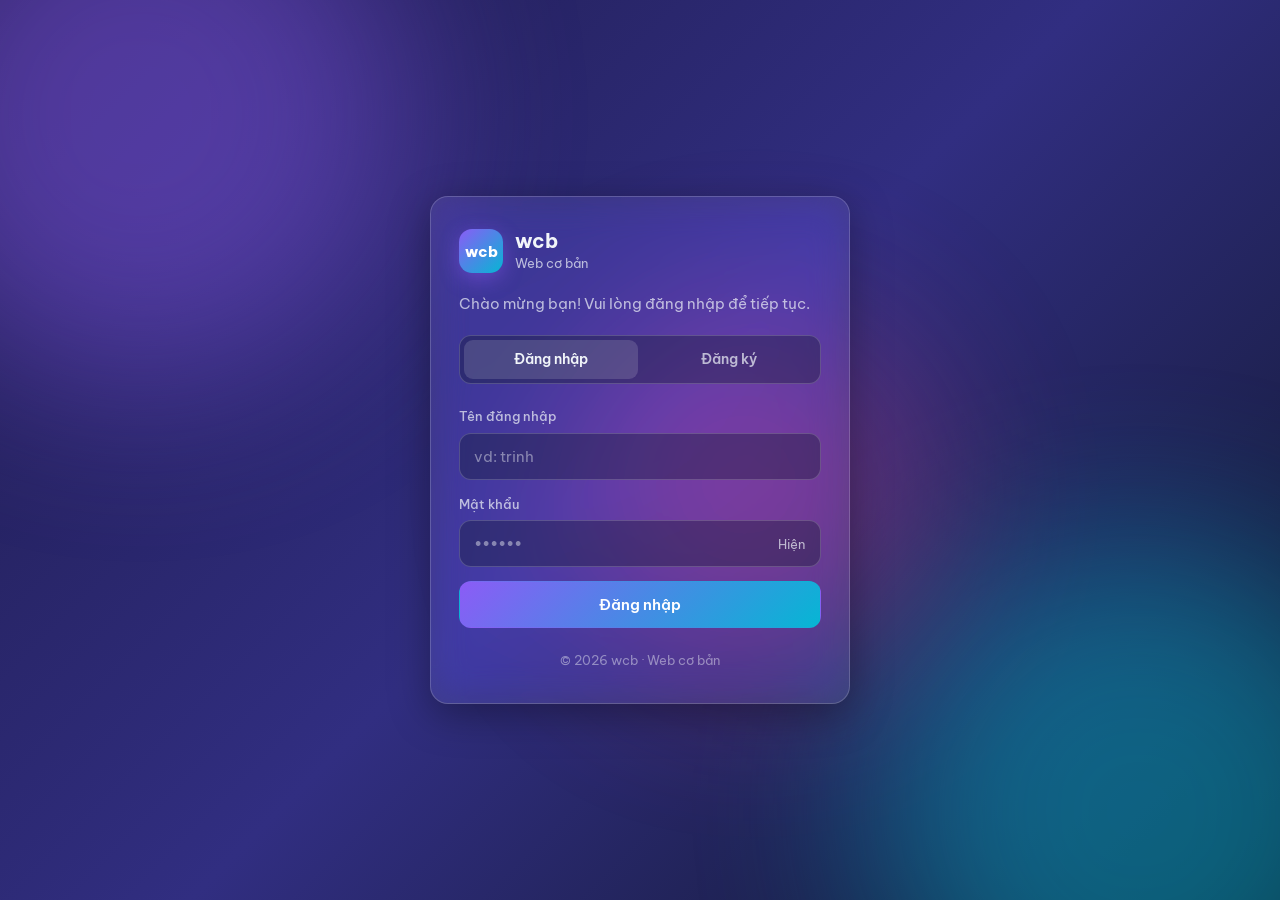
<file: index.html>
<!DOCTYPE html>
<html lang="vi">
<head>
  <meta charset="UTF-8">
  <meta name="viewport" content="width=device-width, initial-scale=1.0">
  <!-- ✏️ Có thể sửa: chữ hiện trên tab trình duyệt -->
  <title>Đăng nhập | wcb - Web cơ bản</title>

  <!-- Phông chữ Be Vietnam Pro (miễn phí, hiển thị tiếng Việt đẹp) -->
  <link rel="preconnect" href="https://fonts.googleapis.com">
  <link rel="preconnect" href="https://fonts.gstatic.com" crossorigin>
  <link href="https://fonts.googleapis.com/css2?family=Be+Vietnam+Pro:wght@400;500;600;700;800&display=swap" rel="stylesheet">

  <link rel="stylesheet" href="css/style.css">
</head>
<body>
  <!-- Các đốm sáng mờ phía sau -->
  <div class="bg-blobs"><span></span><span></span><span></span></div>

  <main class="auth-page">
    <section class="auth-card glass">

      <!-- Logo và tên -->
      <div class="brand">
        <div class="brand-logo" id="logo">wcb</div>
        <div>
          <div class="brand-name" id="appName">wcb</div>
          <div class="brand-sub" id="appFull">Web cơ bản</div>
        </div>
      </div>
      <!-- ✏️ Có thể sửa: câu chào -->
      <p class="auth-title">Chào mừng bạn! Vui lòng đăng nhập để tiếp tục.</p>

      <!-- 2 thẻ chuyển qua lại -->
      <div class="tabs" role="tablist">
        <button class="tab active" id="tabLogin" type="button" role="tab">Đăng nhập</button>
        <button class="tab" id="tabRegister" type="button" role="tab">Đăng ký</button>
      </div>

      <!-- Hộp thông báo (ẩn khi chưa có gì) -->
      <div class="alert hidden" id="msg"></div>

      <!-- ===== FORM ĐĂNG NHẬP ===== -->
      <form id="formLogin" autocomplete="on">
        <div class="field">
          <label for="loginUser">Tên đăng nhập</label>
          <input class="input" id="loginUser" name="username" autocomplete="username" placeholder="vd: trinh" required>
        </div>
        <div class="field">
          <label for="loginPass">Mật khẩu</label>
          <div class="pw-wrap">
            <input class="input" id="loginPass" name="password" type="password" autocomplete="current-password" placeholder="••••••" required>
            <button class="pw-toggle" type="button" data-target="loginPass">Hiện</button>
          </div>
        </div>
        <button class="btn btn-primary btn-block" type="submit" id="btnLogin">Đăng nhập</button>
      </form>

      <!-- ===== FORM ĐĂNG KÝ ===== -->
      <form id="formRegister" class="hidden" autocomplete="off">
        <div class="field">
          <label for="regName">Họ tên</label>
          <input class="input" id="regName" placeholder="vd: Nguyễn Văn A" maxlength="100" required>
        </div>
        <div class="field">
          <label for="regUser">Tên đăng nhập</label>
          <input class="input" id="regUser" autocomplete="username" placeholder="vd: nguyenvana" maxlength="30" required>
          <span class="hint">Bắt đầu bằng chữ, chỉ gồm a-z, 0-9, dấu _ hoặc . (3-30 ký tự), không dấu, không khoảng trắng.</span>
        </div>
        <div class="field">
          <label for="regPass">Mật khẩu</label>
          <div class="pw-wrap">
            <input class="input" id="regPass" type="password" autocomplete="new-password" placeholder="Ít nhất 6 ký tự" required>
            <button class="pw-toggle" type="button" data-target="regPass">Hiện</button>
          </div>
        </div>
        <div class="field">
          <label for="regPass2">Nhập lại mật khẩu</label>
          <input class="input" id="regPass2" type="password" autocomplete="new-password" placeholder="Nhập lại cho chắc" required>
        </div>
        <button class="btn btn-primary btn-block" type="submit" id="btnRegister">Gửi đăng ký</button>
        <p class="hint" style="margin-top:10px;text-align:center">Tài khoản mới cần quản trị viên duyệt trước khi đăng nhập được.</p>
      </form>

      <!-- ✏️ Có thể sửa: dòng chữ cuối thẻ -->
      <p class="auth-footer">© <span id="year"></span> wcb · Web cơ bản</p>
    </section>
  </main>

  <script src="js/config.js"></script>
  <script src="js/api.js"></script>
  <script>
    /* ---------- Hiện tên web từ config.js ---------- */
    document.getElementById('appName').textContent = WCB_CONFIG.APP_NAME;
    document.getElementById('appFull').textContent = WCB_CONFIG.APP_FULLNAME;
    document.getElementById('logo').textContent = WCB_CONFIG.APP_NAME.slice(0, 3);
    document.getElementById('year').textContent = new Date().getFullYear();

    /* ---------- Đã đăng nhập rồi thì vào thẳng bên trong ---------- */
    if (WCB.getToken()) location.href = 'dashboard.html';

    /* ---------- Chuyển thẻ Đăng nhập / Đăng ký ---------- */
    const tabLogin = document.getElementById('tabLogin');
    const tabRegister = document.getElementById('tabRegister');
    const formLogin = document.getElementById('formLogin');
    const formRegister = document.getElementById('formRegister');
    const msg = document.getElementById('msg');

    function showTab(which) {
      const isLogin = which === 'login';
      tabLogin.classList.toggle('active', isLogin);
      tabRegister.classList.toggle('active', !isLogin);
      formLogin.classList.toggle('hidden', !isLogin);
      formRegister.classList.toggle('hidden', isLogin);
      hideMsg();
    }
    tabLogin.addEventListener('click', function () { showTab('login'); });
    tabRegister.addEventListener('click', function () { showTab('register'); });

    /* ---------- Hộp thông báo ---------- */
    function showMsg(text, type) {
      msg.textContent = text;
      msg.className = 'alert alert-' + (type || 'error');
    }
    function hideMsg() { msg.className = 'alert hidden'; }

    /* ---------- Nút Hiện / Ẩn mật khẩu ---------- */
    document.querySelectorAll('.pw-toggle').forEach(function (btn) {
      btn.addEventListener('click', function () {
        const input = document.getElementById(btn.dataset.target);
        const show = input.type === 'password';
        input.type = show ? 'text' : 'password';
        btn.textContent = show ? 'Ẩn' : 'Hiện';
      });
    });

    /* ---------- Nút đang chờ ---------- */
    function setLoading(btn, loading, text) {
      btn.disabled = loading;
      btn.innerHTML = loading ? '<span class="spinner"></span> Đang xử lý...' : text;
    }

    /* ---------- Gửi đăng nhập ---------- */
    formLogin.addEventListener('submit', async function (e) {
      e.preventDefault();
      hideMsg();
      const btn = document.getElementById('btnLogin');
      setLoading(btn, true);
      try {
        const res = await WCB.call('login', {
          username: document.getElementById('loginUser').value.trim(),
          password: document.getElementById('loginPass').value
        });
        WCB.saveSession(res.token, res.user);
        showMsg('Đăng nhập thành công! Đang chuyển trang...', 'success');
        location.href = 'dashboard.html';
      } catch (err) {
        showMsg(err.message, 'error');
        setLoading(btn, false, 'Đăng nhập');
      }
    });

    /* ---------- Gửi đăng ký ---------- */
    formRegister.addEventListener('submit', async function (e) {
      e.preventDefault();
      hideMsg();
      const pass = document.getElementById('regPass').value;
      const pass2 = document.getElementById('regPass2').value;
      if (pass !== pass2) {
        showMsg('Hai lần nhập mật khẩu không khớp.', 'error');
        return;
      }
      const btn = document.getElementById('btnRegister');
      setLoading(btn, true);
      try {
        const res = await WCB.call('register', {
          fullname: document.getElementById('regName').value.trim(),
          username: document.getElementById('regUser').value.trim(),
          password: pass
        });
        formRegister.reset();
        showTab('login');
        showMsg(res.message, 'success');
      } catch (err) {
        showMsg(err.message, 'error');
      }
      setLoading(btn, false, 'Gửi đăng ký');
    });
  </script>
</body>
</html>
</file>
<file: css/style.css>
/*********************************************************
 *  wcb - Web cơ bản | GIAO DIỆN GLASSY (kính mờ)
 *  Dùng chung cho tất cả các trang.
 *  Những chỗ có ✏️ là chỗ bạn có thể tự sửa.
 *********************************************************/

/* ================== 1. BẢNG MÀU ================== */
:root {
  /* ✏️ Màu nền gradient (3 màu, từ góc trên trái xuống góc dưới phải) */
  --bg-1: #1e1b4b;
  --bg-2: #312e81;
  --bg-3: #0f172a;

  /* ✏️ 3 "đốm sáng" mờ trôi phía sau lớp kính */
  --blob-1: #8b5cf6;
  --blob-2: #06b6d4;
  --blob-3: #ec4899;

  /* ✏️ Màu nhấn chính (nút bấm, chữ nổi bật) */
  --accent: #8b5cf6;
  --accent-2: #06b6d4;

  /* Lớp kính */
  --glass: rgba(255, 255, 255, 0.08);
  --glass-strong: rgba(255, 255, 255, 0.14);
  --glass-border: rgba(255, 255, 255, 0.18);
  --blur: 18px;

  /* Chữ */
  --text: #f1f5f9;
  --text-soft: rgba(241, 245, 249, 0.7);
  --text-faint: rgba(241, 245, 249, 0.45);

  /* Màu trạng thái */
  --ok: #34d399;
  --warn: #fbbf24;
  --danger: #f87171;

  --radius: 18px;
  --radius-sm: 12px;
  --shadow: 0 10px 40px rgba(0, 0, 0, 0.35);
}

/* ================== 2. NỀN CHUNG ================== */
* { box-sizing: border-box; margin: 0; padding: 0; }

html, body { min-height: 100%; }

body {
  font-family: 'Be Vietnam Pro', system-ui, -apple-system, 'Segoe UI', sans-serif;
  color: var(--text);
  background: linear-gradient(135deg, var(--bg-1), var(--bg-2) 50%, var(--bg-3));
  background-attachment: fixed;
  min-height: 100vh;
  line-height: 1.55;
  overflow-x: hidden;
}

/* Các đốm sáng mờ phía sau */
.bg-blobs { position: fixed; inset: 0; z-index: -1; overflow: hidden; pointer-events: none; }
.bg-blobs span {
  position: absolute;
  width: 42vmax; height: 42vmax;
  border-radius: 50%;
  filter: blur(90px);
  opacity: 0.45;
  animation: float 22s ease-in-out infinite alternate;
}
.bg-blobs span:nth-child(1) { background: var(--blob-1); top: -12vmax; left: -10vmax; }
.bg-blobs span:nth-child(2) { background: var(--blob-2); bottom: -14vmax; right: -10vmax; animation-delay: -7s; }
.bg-blobs span:nth-child(3) { background: var(--blob-3); top: 35%; left: 45%; width: 28vmax; height: 28vmax; opacity: 0.3; animation-delay: -14s; }

@keyframes float {
  from { transform: translate(0, 0) scale(1); }
  to   { transform: translate(6vmax, 4vmax) scale(1.12); }
}

@media (prefers-reduced-motion: reduce) {
  .bg-blobs span { animation: none; }
}

a { color: var(--accent-2); text-decoration: none; }
a:hover { text-decoration: underline; }

/* ================== 3. LỚP KÍNH ================== */
.glass {
  background: var(--glass);
  border: 1px solid var(--glass-border);
  border-radius: var(--radius);
  backdrop-filter: blur(var(--blur)) saturate(140%);
  -webkit-backdrop-filter: blur(var(--blur)) saturate(140%);
  box-shadow: var(--shadow);
}

/* ================== 4. NÚT BẤM ================== */
.btn {
  display: inline-flex; align-items: center; justify-content: center; gap: 8px;
  padding: 11px 20px;
  border: 1px solid transparent;
  border-radius: var(--radius-sm);
  font: inherit; font-weight: 600; font-size: 15px;
  color: #fff;
  cursor: pointer;
  transition: transform .15s, filter .15s, background .15s, opacity .15s;
}
.btn:hover { filter: brightness(1.1); }
.btn:active { transform: scale(0.98); }
.btn:disabled { opacity: .55; cursor: not-allowed; }

.btn-primary { background: linear-gradient(135deg, var(--accent), var(--accent-2)); }
.btn-ghost   { background: var(--glass); border-color: var(--glass-border); }
.btn-ghost:hover { background: var(--glass-strong); }
.btn-ok      { background: rgba(52, 211, 153, .2); border-color: rgba(52, 211, 153, .45); color: var(--ok); }
.btn-warn    { background: rgba(251, 191, 36, .15); border-color: rgba(251, 191, 36, .4); color: var(--warn); }
.btn-danger  { background: rgba(248, 113, 113, .15); border-color: rgba(248, 113, 113, .4); color: var(--danger); }
.btn-sm      { padding: 6px 11px; font-size: 13px; border-radius: 9px; }
.btn-block   { width: 100%; }

/* ================== 5. Ô NHẬP LIỆU ================== */
.field { display: flex; flex-direction: column; gap: 6px; margin-bottom: 14px; }
.field label { font-size: 13px; font-weight: 500; color: var(--text-soft); }

.input, select.input {
  width: 100%;
  padding: 11px 14px;
  background: rgba(15, 23, 42, 0.35);
  border: 1px solid var(--glass-border);
  border-radius: var(--radius-sm);
  color: var(--text);
  font: inherit; font-size: 15px;
  outline: none;
  transition: border-color .15s, box-shadow .15s;
}
.input::placeholder { color: var(--text-faint); }
.input:focus { border-color: var(--accent); box-shadow: 0 0 0 3px rgba(139, 92, 246, .3); }
select.input option { background: var(--bg-2); color: var(--text); }

.pw-wrap { position: relative; }
.pw-wrap .input { padding-right: 70px; }
.pw-toggle {
  position: absolute; right: 8px; top: 50%; transform: translateY(-50%);
  background: none; border: none; color: var(--text-soft);
  font: inherit; font-size: 13px; cursor: pointer; padding: 6px 8px;
}
.pw-toggle:hover { color: var(--text); }

.hint { font-size: 12px; color: var(--text-faint); }

/* ================== 6. THÔNG BÁO ================== */
.alert {
  padding: 11px 14px;
  border-radius: var(--radius-sm);
  font-size: 14px;
  margin-bottom: 14px;
  border: 1px solid;
}
.alert-error   { background: rgba(248, 113, 113, .12); border-color: rgba(248, 113, 113, .4); color: #fecaca; }
.alert-success { background: rgba(52, 211, 153, .12); border-color: rgba(52, 211, 153, .4); color: #a7f3d0; }
.alert-info    { background: rgba(6, 182, 212, .12); border-color: rgba(6, 182, 212, .4); color: #a5f3fc; }
.hidden { display: none !important; }

/* Thông báo nổi góc dưới */
.toast {
  position: fixed; right: 20px; bottom: 20px; z-index: 100;
  max-width: 340px;
  padding: 13px 16px;
  border-radius: var(--radius-sm);
  font-size: 14px;
  animation: toastIn .25s ease;
}
@keyframes toastIn { from { opacity: 0; transform: translateY(10px); } to { opacity: 1; transform: none; } }

/* Vòng xoay chờ */
.spinner {
  width: 16px; height: 16px;
  border: 2px solid rgba(255, 255, 255, .35);
  border-top-color: #fff;
  border-radius: 50%;
  animation: spin .7s linear infinite;
}
@keyframes spin { to { transform: rotate(360deg); } }

/* ================== 7. TRANG ĐĂNG NHẬP ================== */
.auth-page {
  min-height: 100vh;
  display: flex; flex-direction: column; align-items: center; justify-content: center;
  padding: 32px 16px;
}
.auth-card { width: 100%; max-width: 420px; padding: 32px 28px; }

.brand { display: flex; align-items: center; gap: 12px; margin-bottom: 6px; }
.brand-logo {
  width: 44px; height: 44px; flex-shrink: 0;
  display: grid; place-items: center;
  border-radius: 13px;
  background: linear-gradient(135deg, var(--accent), var(--accent-2));
  font-weight: 800; font-size: 15px; color: #fff;
  box-shadow: 0 6px 20px rgba(139, 92, 246, .45);
}
.brand-name { font-size: 20px; font-weight: 700; line-height: 1.2; }
.brand-sub  { font-size: 13px; color: var(--text-soft); }

.auth-title { font-size: 15px; color: var(--text-soft); margin: 18px 0 20px; }

.tabs {
  display: grid; grid-template-columns: 1fr 1fr; gap: 4px;
  padding: 4px;
  margin-bottom: 22px;
  background: rgba(15, 23, 42, .35);
  border: 1px solid var(--glass-border);
  border-radius: var(--radius-sm);
}
.tab {
  padding: 9px;
  border: none; border-radius: 9px;
  background: transparent;
  color: var(--text-soft);
  font: inherit; font-weight: 600; font-size: 14px;
  cursor: pointer;
  transition: background .15s, color .15s;
}
.tab.active { background: var(--glass-strong); color: var(--text); }

.auth-footer { margin-top: 22px; font-size: 13px; color: var(--text-faint); text-align: center; }

/* ================== 8. BỐ CỤC BẢNG ĐIỀU KHIỂN ================== */
.app {
  display: grid;
  grid-template-columns: 250px 1fr;
  gap: 18px;
  min-height: 100vh;
  padding: 18px;
}

/* Menu bên trái */
.sidebar {
  position: sticky; top: 18px;
  height: calc(100vh - 36px);
  display: flex; flex-direction: column;
  padding: 22px 16px;
}
.sidebar .brand { padding: 0 6px 20px; border-bottom: 1px solid var(--glass-border); margin-bottom: 16px; }

.nav { display: flex; flex-direction: column; gap: 4px; flex: 1; }
.nav-label { font-size: 11px; text-transform: uppercase; letter-spacing: .08em; color: var(--text-faint); padding: 12px 12px 6px; }
.nav a {
  display: flex; align-items: center; gap: 12px;
  padding: 11px 12px;
  border-radius: var(--radius-sm);
  color: var(--text-soft);
  font-size: 14px; font-weight: 500;
  transition: background .15s, color .15s;
}
.nav a:hover { background: var(--glass); color: var(--text); text-decoration: none; }
.nav a.active { background: var(--glass-strong); color: var(--text); box-shadow: inset 3px 0 0 var(--accent); }
.nav .ico { width: 20px; text-align: center; font-size: 16px; }

.sidebar-user {
  display: flex; align-items: center; gap: 10px;
  padding: 12px 8px 0;
  border-top: 1px solid var(--glass-border);
  margin-top: 12px;
}

.avatar {
  width: 38px; height: 38px; flex-shrink: 0;
  display: grid; place-items: center;
  border-radius: 50%;
  background: linear-gradient(135deg, var(--blob-3), var(--accent));
  font-weight: 700; font-size: 15px; color: #fff;
}
.user-meta { min-width: 0; flex: 1; }
.user-name { font-size: 14px; font-weight: 600; white-space: nowrap; overflow: hidden; text-overflow: ellipsis; }
.user-role { font-size: 12px; color: var(--text-faint); }

/* Phần nội dung bên phải */
.main { display: flex; flex-direction: column; gap: 18px; min-width: 0; }

.topbar {
  display: flex; align-items: center; justify-content: space-between; gap: 12px;
  padding: 14px 20px;
}
.topbar h1 { font-size: 20px; font-weight: 700; }
.topbar .sub { font-size: 13px; color: var(--text-soft); }
.topbar-actions { display: flex; align-items: center; gap: 10px; }

.menu-btn { display: none; }

.content { flex: 1; display: flex; flex-direction: column; gap: 18px; }

.card { padding: 22px; }
.card-title { font-size: 16px; font-weight: 700; margin-bottom: 4px; }
.card-sub { font-size: 13px; color: var(--text-soft); margin-bottom: 16px; }

/* Thẻ số liệu */
.stats { display: grid; grid-template-columns: repeat(auto-fit, minmax(180px, 1fr)); gap: 18px; }
.stat { padding: 18px 20px; }
.stat-label { font-size: 13px; color: var(--text-soft); }
.stat-value { font-size: 30px; font-weight: 700; margin-top: 4px; font-variant-numeric: tabular-nums; }

/* Khung trống */
.empty {
  display: flex; flex-direction: column; align-items: center; justify-content: center;
  text-align: center;
  gap: 8px;
  padding: 56px 20px;
  min-height: 300px;
  color: var(--text-soft);
}
.empty .big { font-size: 44px; }
.empty h2 { font-size: 18px; color: var(--text); }

/* Chân trang */
.footer {
  display: flex; flex-wrap: wrap; justify-content: space-between; gap: 8px;
  padding: 14px 20px;
  font-size: 13px; color: var(--text-faint);
}

/* ================== 9. BẢNG DANH SÁCH ================== */
.toolbar { display: flex; flex-wrap: wrap; gap: 10px; align-items: center; margin-bottom: 16px; }
.toolbar .input { flex: 1; min-width: 180px; }
.toolbar select.input { flex: 0 0 auto; width: auto; }

.table-wrap { overflow-x: auto; border-radius: var(--radius-sm); border: 1px solid var(--glass-border); }
table { width: 100%; border-collapse: collapse; font-size: 14px; }
th, td { padding: 12px 14px; text-align: left; border-bottom: 1px solid rgba(255, 255, 255, .08); white-space: nowrap; }
th { font-size: 12px; font-weight: 600; text-transform: uppercase; letter-spacing: .05em; color: var(--text-faint); background: rgba(15, 23, 42, .3); }
tbody tr:hover { background: rgba(255, 255, 255, .04); }
tbody tr:last-child td { border-bottom: none; }
.actions { display: flex; gap: 6px; flex-wrap: wrap; }

.badge {
  display: inline-block;
  padding: 3px 10px;
  border-radius: 999px;
  font-size: 12px; font-weight: 600;
  border: 1px solid;
}
.badge-active  { color: var(--ok);     background: rgba(52, 211, 153, .12);  border-color: rgba(52, 211, 153, .35); }
.badge-pending { color: var(--warn);   background: rgba(251, 191, 36, .12);  border-color: rgba(251, 191, 36, .35); }
.badge-locked  { color: var(--danger); background: rgba(248, 113, 113, .12); border-color: rgba(248, 113, 113, .35); }
.badge-admin   { color: #c4b5fd;       background: rgba(139, 92, 246, .15);  border-color: rgba(139, 92, 246, .4); }
.badge-user    { color: var(--text-soft); background: var(--glass);           border-color: var(--glass-border); }

/* ================== 10. CỬA SỔ NỔI (MODAL) ================== */
.modal-backdrop {
  position: fixed; inset: 0; z-index: 50;
  display: flex; align-items: center; justify-content: center;
  padding: 16px;
  background: rgba(2, 6, 23, .6);
  backdrop-filter: blur(4px);
  -webkit-backdrop-filter: blur(4px);
}
.modal { width: 100%; max-width: 440px; padding: 26px; max-height: 90vh; overflow-y: auto; }
.modal h3 { font-size: 18px; margin-bottom: 16px; }
.modal-actions { display: flex; justify-content: flex-end; gap: 10px; margin-top: 8px; }

/* ================== 11. ĐIỆN THOẠI & MÁY TÍNH BẢNG ================== */
@media (max-width: 900px) {
  .app { grid-template-columns: 1fr; padding: 12px; gap: 12px; }

  .sidebar {
    position: fixed; top: 0; left: 0; bottom: 0; z-index: 40;
    width: 270px; height: 100vh;
    border-radius: 0 var(--radius) var(--radius) 0;
    background: rgba(30, 27, 75, .92);
    transform: translateX(-105%);
    transition: transform .25s ease;
  }
  .sidebar.open { transform: none; }

  .sidebar-overlay { position: fixed; inset: 0; z-index: 30; background: rgba(2, 6, 23, .5); }

  .menu-btn { display: inline-flex; }
  .topbar { padding: 12px 14px; }
  .topbar h1 { font-size: 17px; }
  .topbar .sub { display: none; }
}

@media (max-width: 520px) {
  .auth-card { padding: 26px 20px; }
  .card { padding: 18px 16px; }
  .footer { justify-content: center; text-align: center; }
  .toast { left: 16px; right: 16px; max-width: none; }
  .topbar-actions .btn-text { display: none; }
}
</file>
